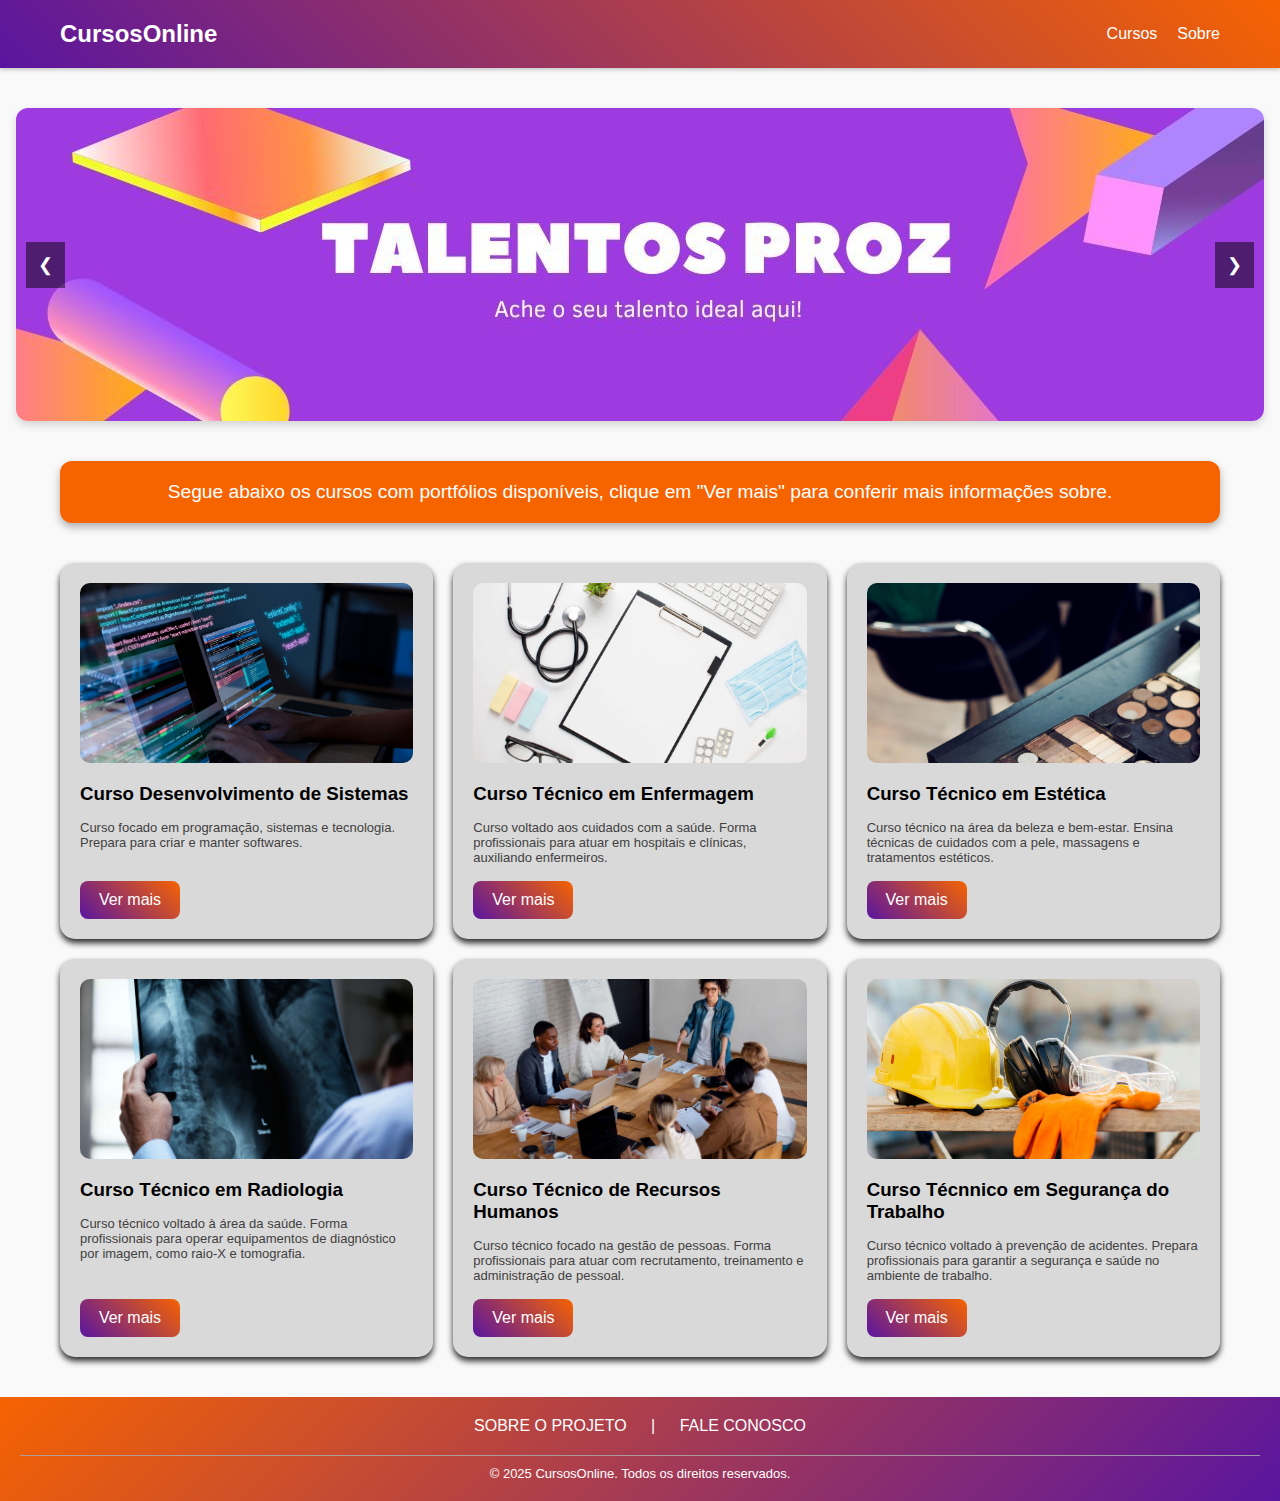
<file: banco_talentos/frontend/index.html>
<!DOCTYPE html>
<html lang="pt-br">
<head>
  <meta charset="UTF-8">
  <meta name="viewport" content="width=device-width, initial-scale=1.0">
  <title>TalentosProz</title>
  <link rel="stylesheet" href="style.css">
</head>
<body>
 <!-- Cabeçalho -->
<header class="site-header">
    <div class="container">
      <h1 class="logo">CursosOnline</h1>
      <nav class="nav">
        <ul>
          <li><a href="#courses">Cursos</a></li>
          <li><a href="#site-footer">Sobre</a></li>
        </ul>
      </nav>
    </div>
  </header>
  
  <!-- Carrossel -->
  <div class="carousel">
    <button class="nav-btn prev" onclick="prevSlide()">❮</button>
    <div class="slides" id="slides">
      <img src="Imagens/Flayers/Flayer1.jpg" alt="Curso 1">
      <img src="Imagens/Flayers/Flayer2.jpg" alt="Curso 2">
      <img src="Imagens/Flayers/Flayer3.jpg" alt="Curso 3">
    </div>
    <button class="nav-btn next" onclick="nextSlide()">❯</button>
  </div>

  <div class="info">
    <p>Segue abaixo os cursos com portfólios disponíveis, clique em "Ver mais" para conferir mais informações sobre.</p>
  </div>
  <!-- Cards de cursos -->
  <section class="courses" id="courses">
  
    <div class="card">
      <img src="Imagens/BannersCards/Banner_Ds.jpg" alt="">
      <h3>Curso Desenvolvimento de Sistemas</h3>
      <p>Curso focado em programação, sistemas e tecnologia. Prepara para criar e manter softwares.</p>
      <a href="#" class="card-btn">Ver mais</a>
    </div>
    
    <div class="card">
      <img src="Imagens/BannersCards/Banner_Enfermagem.jpg" alt="">
      <h3>Curso Técnico em Enfermagem</h3>
      <p>Curso voltado aos cuidados com a saúde. Forma profissionais para atuar em hospitais e clínicas, auxiliando enfermeiros.</p>
      <a href="#" class="card-btn">Ver mais</a>
    </div>
    
    <div class="card">
      <img src="Imagens/BannersCards/Banner_Estetica.jpg" alt="">
      <h3>Curso Técnico em Estética</h3>
      <p>Curso técnico na área da beleza e bem-estar. Ensina técnicas de cuidados com a pele, massagens e tratamentos estéticos.</p>
      <a href="#" class="card-btn">Ver mais</a>
    </div>
    
    <div class="card">
      <img src="Imagens/BannersCards/Banner_Radiologia.jpg" alt="">
      <h3>Curso Técnico em Radiologia</h3>
      <p>Curso técnico voltado à área da saúde. Forma profissionais para operar equipamentos de diagnóstico por imagem, como raio-X e tomografia.</p>
      <a href="#" class="card-btn">Ver mais</a>
    </div>
    
    <div class="card">
      <img src="Imagens/BannersCards/Banner_RH.jpg" alt="">
      <h3>Curso Técnico de Recursos Humanos</h3>
      <p>Curso técnico focado na gestão de pessoas. Forma profissionais para atuar com recrutamento, treinamento e administração de pessoal.</p>
      <a href="#" class="card-btn">Ver mais</a>
    </div>
    
    <div class="card">
      <img src="Imagens/BannersCards/Banner_SegurançaDoTrabalho.jpg" alt="">   
      <h3>Curso Técnnico em Segurança do Trabalho</h3>
      <p> Curso técnico voltado à prevenção de acidentes. Prepara profissionais para garantir a segurança e saúde no ambiente de trabalho.</p>
      <a href="#" class="card-btn">Ver mais</a>
    </div>

  </section>

  <!-- Rodapé -->
<footer class="site-footer" id="site-footer">
  <div class="container">
    <nav>
      <a href="#sobre">SOBRE O PROJETO</a>
      <a href="">|</a>
      <a href="#contato">FALE CONOSCO</a>
    </nav>
  </div>
    <div class="footer-bottom">
      <p>&copy; 2025 CursosOnline. Todos os direitos reservados.</p>
    </div>
</footer>
  
  <script>
    let currentIndex = 0;
    const slides = document.getElementById('slides');
    const totalSlides = slides.children.length;

    function updateSlide() {
      slides.style.transform = `translateX(-${currentIndex * 100}%)`;
    }

    function nextSlide() {
      currentIndex = (currentIndex + 1) % totalSlides;
      updateSlide();
    }

    function prevSlide() {
      currentIndex = (currentIndex - 1 + totalSlides) % totalSlides;
      updateSlide();
    }

    
    setInterval(nextSlide, 6000);
  </script>

</body>
</html>
</file>
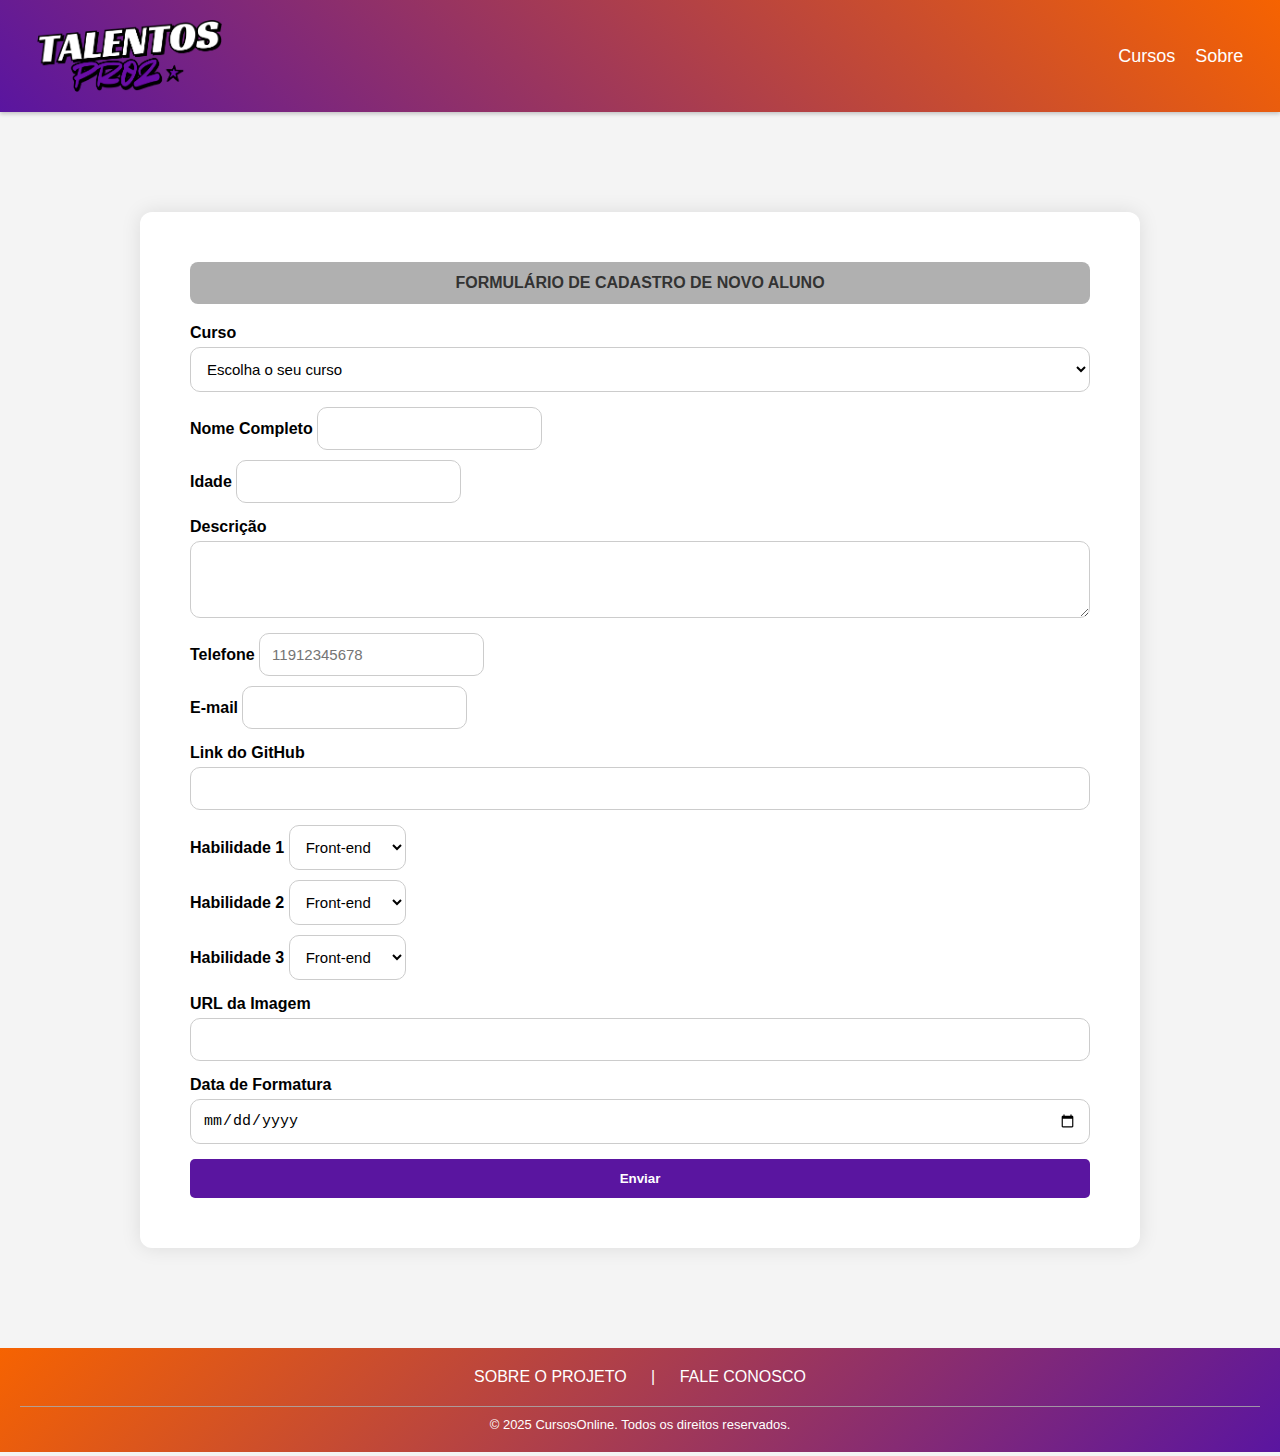
<file: formularioDeCadastro.html>
<!DOCTYPE html>
<html lang="pt-br">
<head>
  <meta charset="UTF-8">
  <title>Cadastro de Portfólio</title>
  <link rel="stylesheet" href="frontend/estilos/style-formularioDeCadastro.css">
  <link rel="shortcut icon" href="frontend/Imagens/favicon.png" type="image/x-icon">
  <link href="https://fonts.googleapis.com/css2?family=Sora:wght@100..800&display=swap" rel="stylesheet">
</head>
<body>
<header class="site-header">
  <div class="container">
    <img src="frontend/Imagens/spen.png" alt="Logo do Talento Proz" class="logo" onclick="window.location.reload()">
    <nav class="nav">
      <ul>
        <li><a href="index.html#courses">Cursos</a></li>
        <li><a href="#site-footer">Sobre</a></li>
      </ul>
    </nav>
  </div>
</header>
<main>
  <div class="form-box">
    <div class="form-title">FORMULÁRIO DE CADASTRO DE NOVO ALUNO</div>
    <form id="formCadastro">
      <div class="form-row">
        <label for="curso">Curso</label>  
        <select id="curso" name="curso" required>
          <option value="" disabled selected>Escolha o seu curso</option>
          <option value="1">Desenvolvimento de Sistemas</option>
          <option value="2">Enfermagem</option>
          <option value="3">Estética</option>
          <option value="4">Radiologia</option>
          <option value="5">Recursos Humanos</option>
          <option value="6">Segurança do Trabalho</option>
        </select>
      </div>
      <div class="form-row dupla">
        <div>
          <label for="nome">Nome Completo</label>
          <input type="text" id="nome" name="nome" required>
        </div>
        <div>
          <label for="idade">Idade</label>
          <input type="number" id="idade" name="idade" required>
        </div>
      </div>
      <div class="form-row">
        <label for="descricao">Descrição</label>
        <textarea id="descricao" name="descricao" rows="3" required></textarea>
      </div>
      <div class="form-row dupla">
        <div>
          <label for="telefone">Telefone</label>
          <input type="tel" id="telefone" name="telefone" placeholder="11912345678" required>
        </div>
        <div>
          <label for="email">E-mail</label>
          <input type="email" id="email" name="email" required>
        </div>
      </div>
      <div class="form-row">
        <label for="github">Link do GitHub</label>
        <input type="url" id="github" name="github">
      </div>
      <div class="form-row tripla">
        <div class="form-row tripla">
  <div>
    <label for="habilidade1">Habilidade 1</label>
    <select id="habilidade1" name="habilidade1">
      <option value="Front-end">Front-end</option>
      <option value="Back-end">Back-end</option>
      <option value="Python">Python</option>
      <option value="Java">Java</option>
      <option value="JavaScript">JavaScript</option>
      <option value="C++">C++</option>
    </select>
  </div>
  <div>
    <label for="habilidade2">Habilidade 2</label>
    <select id="habilidade2" name="habilidade2">
      <option value="Front-end">Front-end</option>
      <option value="Back-end">Back-end</option>
      <option value="Python">Python</option>
      <option value="Java">Java</option>
      <option value="JavaScript">JavaScript</option>
      <option value="C++">C++</option>
    </select>
  </div>
  <div>
    <label for="habilidade3">Habilidade 3</label>
    <select id="habilidade3" name="habilidade3">
      <option value="Front-end">Front-end</option>
      <option value="Back-end">Back-end</option>
      <option value="Python">Python</option>
      <option value="Java">Java</option>
      <option value="JavaScript">JavaScript</option>
      <option value="C++">C++</option>
    </select>
  </div>
</div>

      </div>
      <div class="form-row">
        <label for="imagem">URL da Imagem</label>
        <input type="url" id="imagem" name="imagem">
      </div>
      <div class="form-row">
        <label for="formatura">Data de Formatura</label>
        <input type="date" id="formatura" name="formatura" required>
      </div>
      <button type="submit" class="btn-cadastrar">Enviar</button>
    </form>
  </div>
</main>
<footer class="site-footer" id="site-footer">
  <div class="container">
    <nav>
      <a href="#sobre">SOBRE O PROJETO</a>
      <a href="">|</a>
      <a href="#contato">FALE CONOSCO</a>
    </nav>
  </div>
  <div class="footer-bottom">
    <p>&copy; 2025 CursosOnline. Todos os direitos reservados.</p>
  </div>
</footer>
</body>
<script type="module" src="frontend/scripts/script.js"></script>
</html>
</file>
<file: banco_talentos/frontend/style.css>
* {
  box-sizing: border-box;
  margin: 0;
  padding: 0;
}

body {
  font-family: Arial, sans-serif;
  background-color: #f9f9f9;
}

.site-header {
  background: linear-gradient(45deg, #5a15a0, #f66301);
  color: white;
  padding: 20px 0;
  box-shadow: 0 2px 4px rgba(0,0,0,0.2);
}

.site-header .container {
  max-width: 1200px;
  margin: 0 auto;
  padding: 0 20px;
  display: flex;
  justify-content: space-between;
  align-items: center;
}

.site-header .logo {
  font-size: 24px;
  font-weight: bold;
}

.site-header .nav ul {
  list-style: none;
  display: flex;
  gap: 20px;
}

.site-header .nav a {
  color: white;
  text-decoration: none;
  font-weight: 500;
  transition: color 0.3s;
  font-size: medium;
}

.site-header .nav a:hover {
  text-decoration: underline;
}


/* Carrossel */
.carousel {
  position: relative;
  width: 100%;
  max-width: 1248px;   
  height: 313px;         
  margin: 40px auto;     
  overflow: hidden;
  border-radius: 12px;
  box-shadow: 0 4px 8px rgba(0, 0, 0, 0.15);
}
  
.slides {
  display: flex;
  transition: transform 0.5s ease-in-out;
  height: 100%;
}

.slides img {
  width: 100%;
  height: 313px;
  object-fit: cover;
  flex-shrink: 0;
  image-rendering: auto;
}



/* Botões de navegação */
.nav-btn {
  position: absolute;
  top: 50%;
  transform: translateY(-50%);
  background-color: rgba(0, 0, 0, 0.5);
  color: #fff;
  border: none;
  padding: 12px;
  cursor: pointer;
  font-size: 18px;
  z-index: 1;
}

.prev {
  left: 10px;
}

.next {
  right: 10px;
}

.info {
  background-color: #f66301;
  color: white;
  padding: 20px 30px;
  border-radius: 12px;
  max-width: 1160px;       
  margin: 40px auto;      
  text-align: center;     
  font-size: 1.2rem;
  box-shadow: 0 4px 8px rgba(0, 0, 0, 0.301); 
}

/* Grade de cursos */
.courses {
  max-width: 1200px;
  margin: 40px auto;
  padding: 0 20px;
  display: grid;
  grid-template-columns: repeat(3, 1fr); 
  gap: 20px;
}

@media (max-width: 900px) {
  .courses {
    grid-template-columns: repeat(2, 1fr);
  }
}

@media (max-width: 600px) {
  .courses {
    grid-template-columns: 1fr;
  }
}


.card {
  background-color: #d9d9d9;
  border-radius: 15px;
  box-shadow: 0 4px 6px rgba(0, 0, 0, 0.835);
  padding: 20px;
  transition: transform 0.3s ease;
  display: flex;
  flex-direction: column;
  justify-content: space-between;
  overflow: hidden;
}

.card:hover {
  transform: translateY(-5px);
  box-shadow: 0 10px 18px rgba(0, 0, 0, 0.405);
}

.card img {
  width: 100%;
  height: 180px;        
  object-fit: cover;    
  display: block;
  border-radius: 10px;    
}

.card h3 {
  margin-top: 20px;
  margin-bottom: 15px;
  color: #000000;
}

.card p {
  color: #424040;
  flex-grow: 1;
  margin-bottom: 16px;
  font-size: small;
}

.card-btn {
  display: inline-block;
  padding: 10px 16px;
  background: linear-gradient(45deg, #5a15a0, #f66301);
  color: #fff;
  text-decoration: none;
  text-align: center;
  border-radius: 8px;
  transition: background-color 0.3s ease;
  width: 100px;
}

.card-btn:hover {
  filter: brightness(1.4);
  color: #fcfafa;
  
}


footer {
  background: linear-gradient(-45deg, #5a15a0, #f66301);
  color: #fff; 
  padding: 20px;
  text-align: center;
}

footer .container {
  max-width: 1200px;
  margin: 0 auto; 
}

footer nav a {
  color: #fff;
  text-decoration: none;
  margin: 0 10px; 
}

footer nav a:hover {
  text-decoration: underline; 
}


.footer-bottom {
  text-align: center;
  margin-top: 20px;
  border-top: 1px solid #aaaaaad8;
  padding-top: 10px;
  color: #fff;
  font-size: small;
}
</file>
<file: frontend/estilos/style-formularioDeCadastro.css>
* {
    box-sizing: border-box;
    margin: 0;
    padding: 0;
  }

  body {
    font-family: Arial, sans-serif;
    background-color: #f4f4f4;
    display: flex;
    flex-direction: column;
    min-height: 100vh;
  }
  
  .site-header {
    background: linear-gradient(45deg, #5a15a0, #f66301);
    color: white;
    padding: 20px 0;
    box-shadow: 0 2px 4px rgba(0,0,0,0.2);
    width: 100vw;
  }
  
  .site-header .container {
    margin: 0 1.3vw;
    padding: 0 20px;
    display: flex;
    justify-content: space-between;
    align-items: center;
  }
  
  .site-header .logo {
    font-size: 24px;
    font-weight: bold;
    height: 8vh;
    max-height: 91px;
  }
  
  .site-header .nav ul {
    list-style: none;
    display: flex;
    gap: 20px;
  }
  
  .site-header .nav a {
    color: white;
    text-decoration: none;
    font-weight: 500;
    transition: color 0.3s;
    font-size: large;
  }
  
  .site-header .nav a:hover {
    text-decoration: underline;
  }

  main {
    flex: 1;
    display: flex;
    justify-content: center;
    align-items: center;
    padding: 40px 15px;
  }

  .form-box {
    width: 100%;
    max-width: 1000px;
    margin: 60px auto;
    padding: 50px;
    background-color: #ffffff;
    border-radius: 12px;
    box-shadow: 0 0 20px rgba(0, 0, 0, 0.1);
  }

  .form-title {
    font-family: 'Orbitron', sans-serif;
    background-color: #b0b0b0;
    padding: 12px;
    border-radius: 8px;
    font-weight: 700;
    text-align: center;
    margin-bottom: 20px;
    color: #333;
  }

  form {
    display: grid;
    gap: 15px;
  }

  .form-row {
    display: flex;
    flex-direction: column;
  }

  .dupla,
  .tripla {
    display: flex;
    gap: 10px;
  }

  .dupla > div,
  .tripla > div {
    flex: 1;
  }

  label {
    font-weight: bold;
    margin-bottom: 5px;
  }

  input,
  select,
  textarea {
    padding: 12px;
    border-radius: 10px;
    border: 1px solid #ccc;
    background-color: #fff;
    font-size: 15px;
  }

  textarea {
      resize: vertical;
    }

  .btn-cadastrar {
    padding: 12px;
    background-color: #5a15a0;
    color: #fff;
    border: none;
    border-radius: 5px;
    font-weight: bold;
    cursor: pointer;
    width: 100%;
    transition: background-color 0.3s;
  }

  .btn-cadastrar:hover {
    background-color: #4a0e8f;
  }

  footer {
    background: linear-gradient(-45deg, #5a15a0, #f66301);
    color: #fff; 
    padding: 20px;
    text-align: center;
  }
  
  footer .container {
    max-width: 1200px;
    margin: 0 auto; 
  }
  
  footer nav a {
    color: #fff;
    text-decoration: none;
    margin: 0 10px; 
  }
  
  footer nav a:hover {
    text-decoration: underline; 
  }
  
  
  .footer-bottom {
    text-align: center;
    margin-top: 20px;
    border-top: 1px solid #aaaaaad8;
    padding-top: 10px;
    color: #fff;
    font-size: small;
</file>
